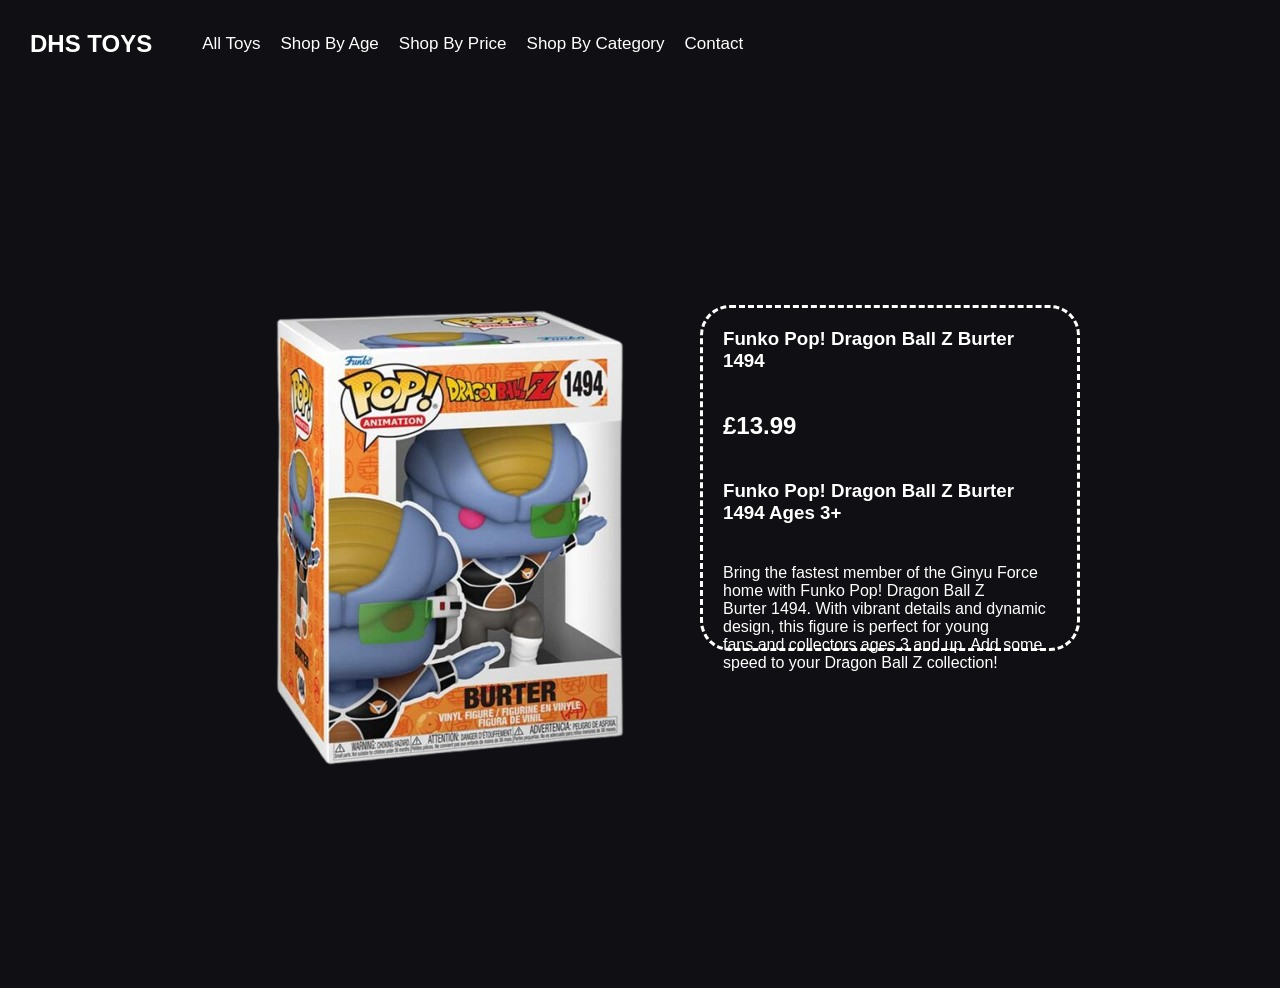
<file: HTML_pages/FunkoPop!Pages/FP_BurterPage.html>
<!DOCTYPE html>
<html lang="en">
<head>
    <meta charset="UTF-8">
    <meta name="viewport" content="width=device-width, initial-scale=1.0">
    <title>Document</title>
    <link rel="stylesheet" href="/CSS_pages/FunkoPop_ProductPage_Style.css">
</head>
<body>
    <section class="section1">
        <a href="/index.html"><h2>DHS TOYS</h2></a>
        <nav class="navBar">
            <a href="#">All Toys</a>
            <a href="#">Shop By Age</a>
            <a href="#">Shop By Price</a>
            <a href="#">Shop By Category</a>
            <a href="/HTML_pages/Contact.html">Contact</a>
        </nav>
    </section>

    <section class="section2">
        <video class="bg-video" src="/Videos/0001-0937.mp4" autoplay muted loop type="video.mp4"></video>
        <div><img src="/FunkoPop!_Images/FP_DragonBallZ_Burter.png"></div>
        <section>
            <h1>Funko Pop! Dragon Ball Z Burter 1494</h1>
            <h2>£13.99</h2>
            <h3>Funko Pop! Dragon Ball Z Burter 1494 Ages 3+</h3>
            <p>
                Bring the fastest member of the Ginyu Force home with Funko Pop! Dragon Ball Z<br>
                Burter 1494. With vibrant details and dynamic design, this figure is perfect for young<br>
                fans and collectors ages 3 and up. Add some speed to your Dragon Ball Z collection!
            </p>
        </section>
    </section>
</body>
</html>
</file>
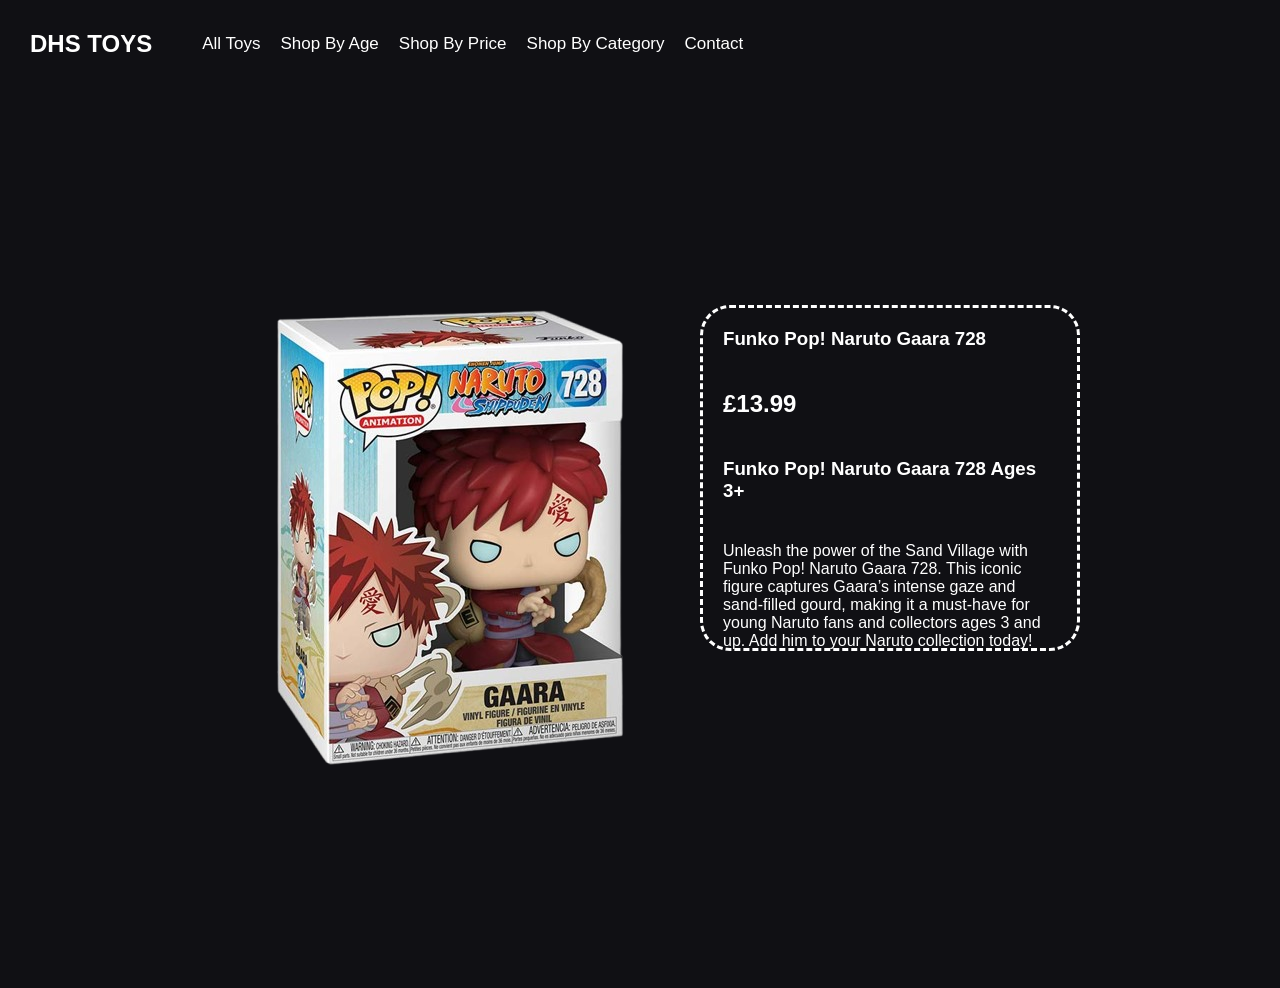
<file: HTML_pages/FunkoPop!Pages/FP_GaaraPage.htm>
<!DOCTYPE html>
<html lang="en">
<head>
    <meta charset="UTF-8">
    <meta name="viewport" content="width=device-width, initial-scale=1.0">
    <title>Document</title>
    <link rel="stylesheet" href="/CSS_pages/FunkoPop_ProductPage_Style.css">
</head>
<body>
    <section class="section1">
        <a href="/index.html"><h2>DHS TOYS</h2></a>
        <nav class="navBar">
            <a href="#">All Toys</a>
            <a href="#">Shop By Age</a>
            <a href="#">Shop By Price</a>
            <a href="#">Shop By Category</a>
            <a href="/HTML_pages/Contact.html">Contact</a>
        </nav>
    </section>

    <section class="section2">
        <video class="bg-video" src="/Videos/0001-0937.mp4" autoplay muted loop type="video.mp4"></video>
        <div><img src="/FunkoPop!_Images/FP_Naruto_Gaara.png"></div>
        <section>
            <h1>Funko Pop! Naruto Gaara 728</h1>
            <h2>£13.99</h2>
            <h3>Funko Pop! Naruto Gaara 728 Ages 3+</h3>
            <p>
                Unleash the power of the Sand Village with Funko Pop! Naruto Gaara 728. This iconic<br>
                figure captures Gaara’s intense gaze and sand-filled gourd, making it a must-have for<br>
                young Naruto fans and collectors ages 3 and up. Add him to your Naruto collection today!
            </p>
        </section>
    </section>
</body>
</html>
</file>
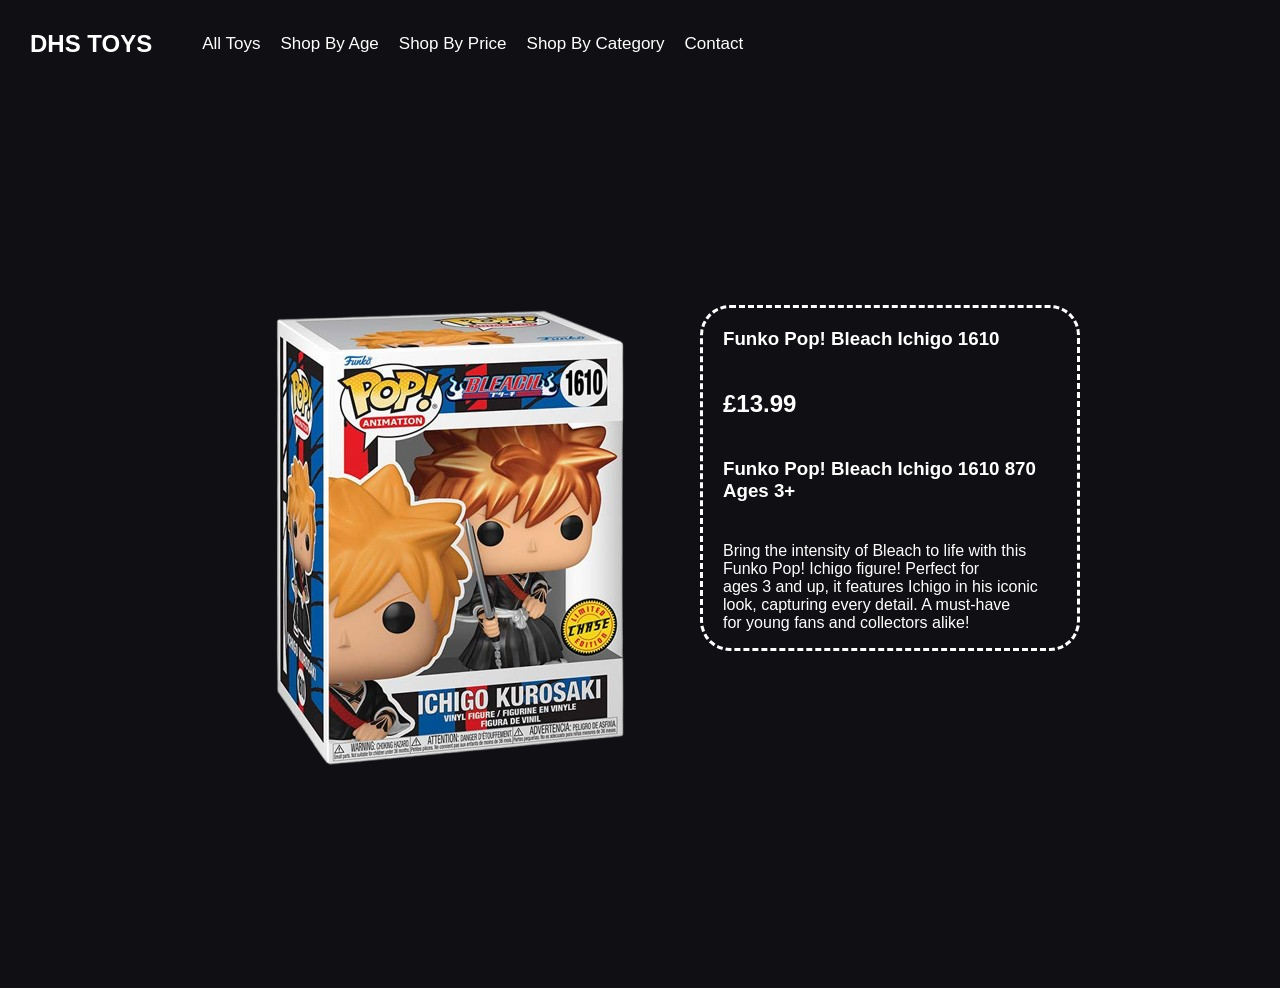
<file: HTML_pages/FunkoPop!Pages/FP_IchigoPage.html>
<!DOCTYPE html>
<html lang="en">
<head>
    <meta charset="UTF-8">
    <meta name="viewport" content="width=device-width, initial-scale=1.0">
    <title>Document</title>
    <link rel="stylesheet" href="/CSS_pages/FunkoPop_ProductPage_Style.css">
</head>
<body>
    <section class="section1">
        <a href="/index.html"><h2>DHS TOYS</h2></a>
        <nav class="navBar">
            <a href="#">All Toys</a>
            <a href="#">Shop By Age</a>
            <a href="#">Shop By Price</a>
            <a href="#">Shop By Category</a>
            <a href="/HTML_pages/Contact.html">Contact</a>
        </nav>
    </section>

    <section class="section2">
        <video class="bg-video" src="/Videos/0001-0937.mp4" autoplay muted loop type="video.mp4"></video>
        <div><img src="/FunkoPop!_Images/FP_Bleach_Ichigo.png"></div>
        <section>
            <h1>Funko Pop! Bleach Ichigo 1610</h1>
            <h2>£13.99</h2>
            <h3>Funko Pop! Bleach Ichigo 1610 870 Ages 3+</h3>
            <p>
                Bring the intensity of Bleach to life with this Funko Pop! Ichigo figure! Perfect for<br>
                ages 3 and up, it features Ichigo in his iconic look, capturing every detail. A must-have<br>
                for young fans and collectors alike!
            </p>
        </section>
    </section>
</body>
</html>
</file>
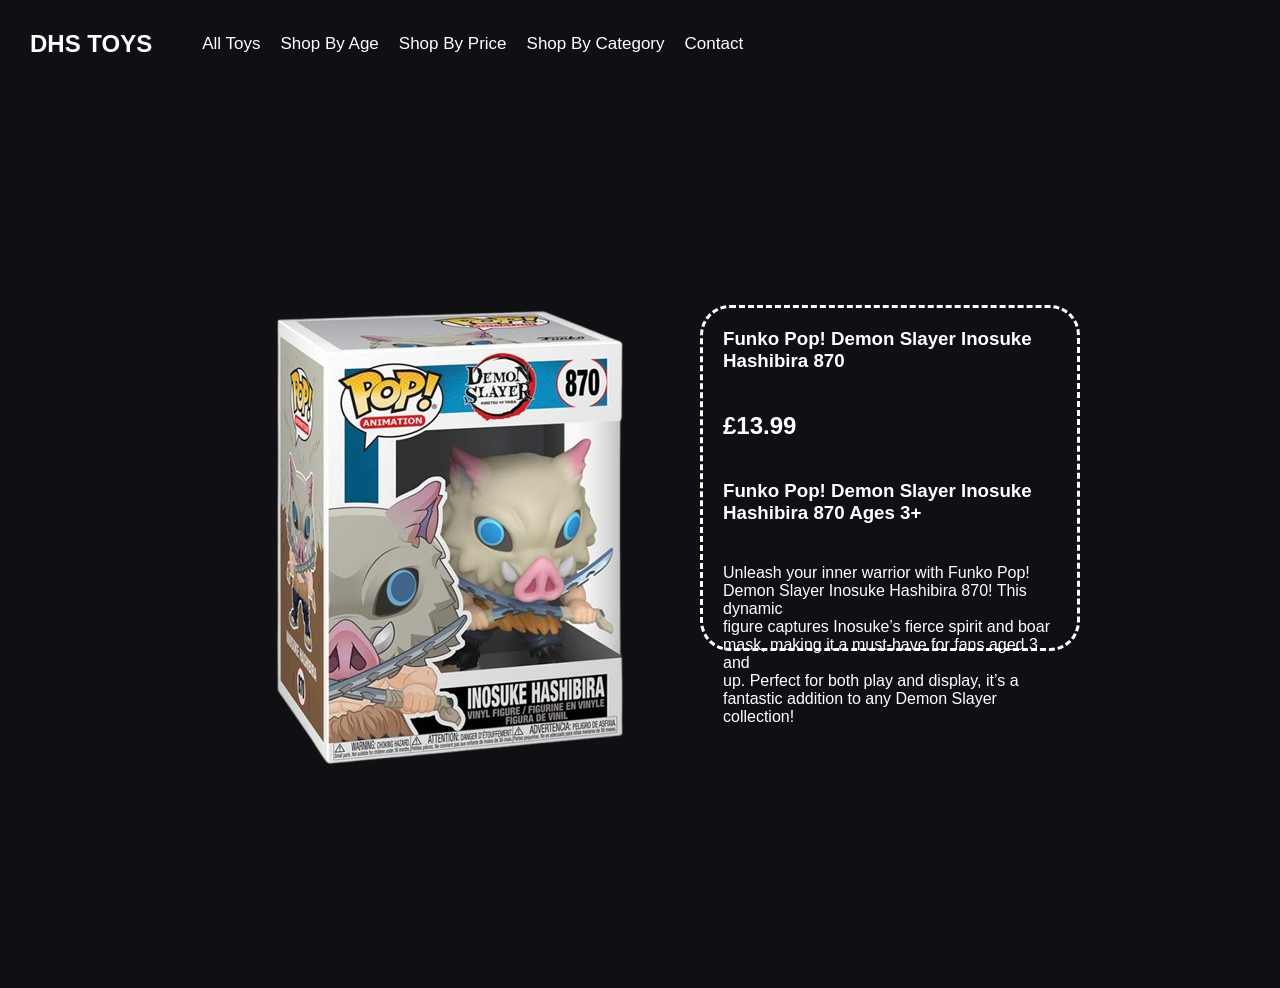
<file: HTML_pages/FunkoPop!Pages/FP_InosukePage.html>
<!DOCTYPE html>
<html lang="en">
<head>
    <meta charset="UTF-8">
    <meta name="viewport" content="width=device-width, initial-scale=1.0">
    <title>Document</title>
    <link rel="stylesheet" href="/CSS_pages/FunkoPop_ProductPage_Style.css">
</head>
<body>
    <section class="section1">
        <a href="/index.html"><h2>DHS TOYS</h2></a>
        <nav class="navBar">
            <a href="#">All Toys</a>
            <a href="#">Shop By Age</a>
            <a href="#">Shop By Price</a>
            <a href="#">Shop By Category</a>
            <a href="/HTML_pages/Contact.html">Contact</a>
        </nav>
    </section>

    <section class="section2">
        <video class="bg-video" src="/Videos/0001-0937.mp4" autoplay muted loop type="video.mp4"></video>
        <div><img src="/FunkoPop!_Images/FP_DemonSayer_Inosuke.png"></div>
        <section>
            <h1>Funko Pop! Demon Slayer Inosuke Hashibira 870</h1>
            <h2>£13.99</h2>
            <h3>Funko Pop! Demon Slayer Inosuke Hashibira 870 Ages 3+</h3>
            <p>
                Unleash your inner warrior with Funko Pop! Demon Slayer Inosuke Hashibira 870! This dynamic <br>
                 figure captures Inosuke’s fierce spirit and boar mask, making it a must-have for fans aged 3 and <br>
                 up. Perfect for both play and display, it’s a fantastic addition to any Demon Slayer collection!
            </p>
        </section>
    </section>
</body>
</html>
</file>
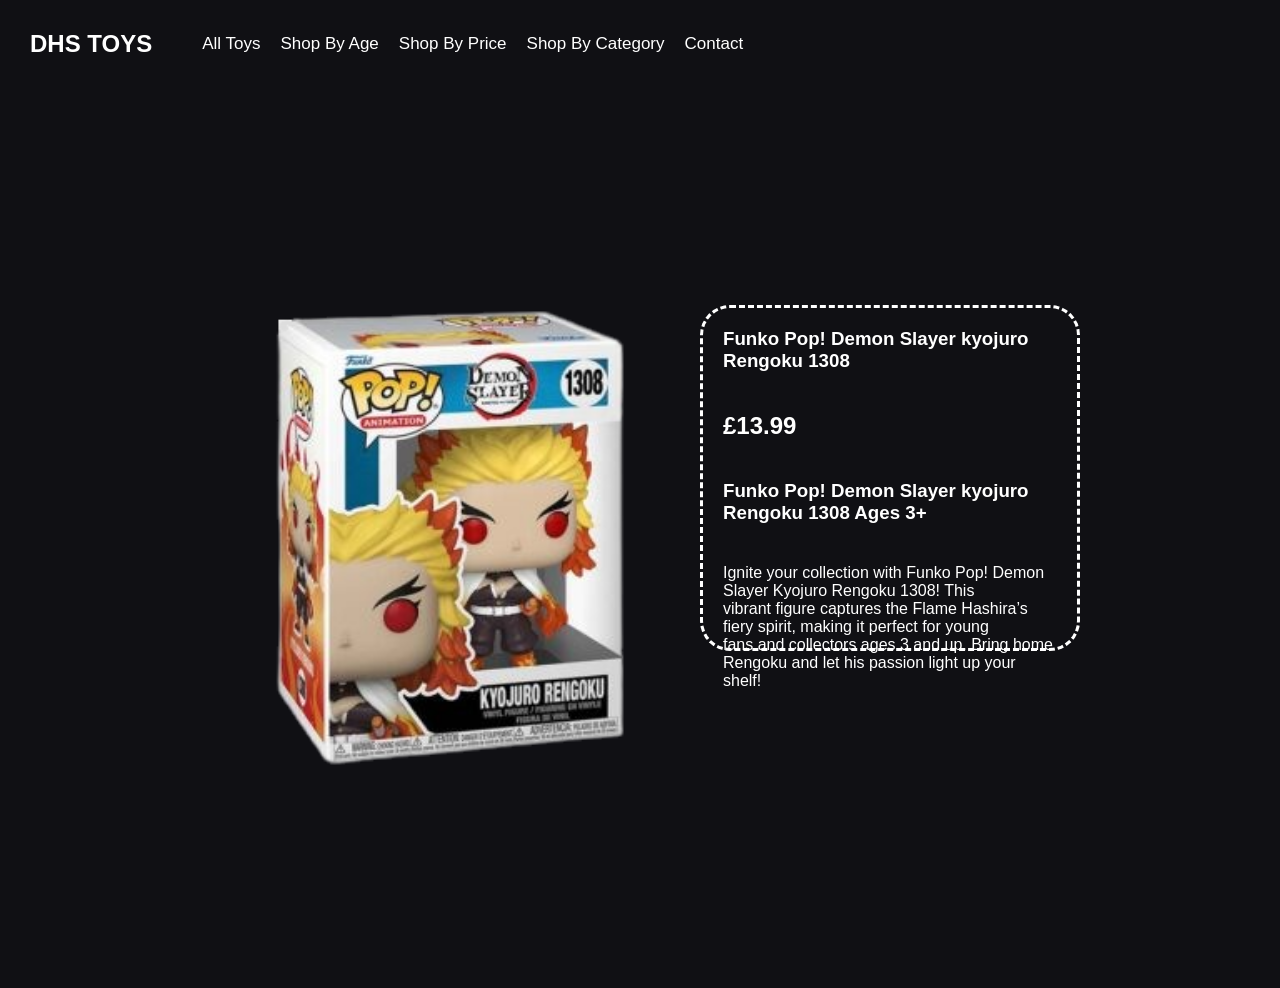
<file: HTML_pages/FunkoPop!Pages/FP_KyojuroRengokuPage.html>
<!DOCTYPE html>
<html lang="en">
<head>
    <meta charset="UTF-8">
    <meta name="viewport" content="width=device-width, initial-scale=1.0">
    <title>Document</title>
    <link rel="stylesheet" href="/CSS_pages/FunkoPop_ProductPage_Style.css">
</head>
<body>
    <section class="section1">
        <a href="/index.html"><h2>DHS TOYS</h2></a>
        <nav class="navBar">
            <a href="#">All Toys</a>
            <a href="#">Shop By Age</a>
            <a href="#">Shop By Price</a>
            <a href="#">Shop By Category</a>
            <a href="/HTML_pages/Contact.html">Contact</a>
        </nav>
    </section>

    <section class="section2">
        <video class="bg-video" src="/Videos/0001-0937.mp4" autoplay muted loop type="video.mp4"></video>
        <div><img src="/FunkoPop!_Images/FP_DemonSlayer_KyojuroRengoku.png"></div>
        <section>
            <h1>Funko Pop! Demon Slayer kyojuro Rengoku 1308</h1>
            <h2>£13.99</h2>
            <h3>Funko Pop! Demon Slayer kyojuro Rengoku 1308 Ages 3+</h3>
            <p>
                Ignite your collection with Funko Pop! Demon Slayer Kyojuro Rengoku 1308! This<br>
                vibrant figure captures the Flame Hashira’s fiery spirit, making it perfect for young<br>
                fans and collectors ages 3 and up. Bring home Rengoku and let his passion light up your shelf!
            </p>
        </section>
    </section>
</body>
</html>
</file>
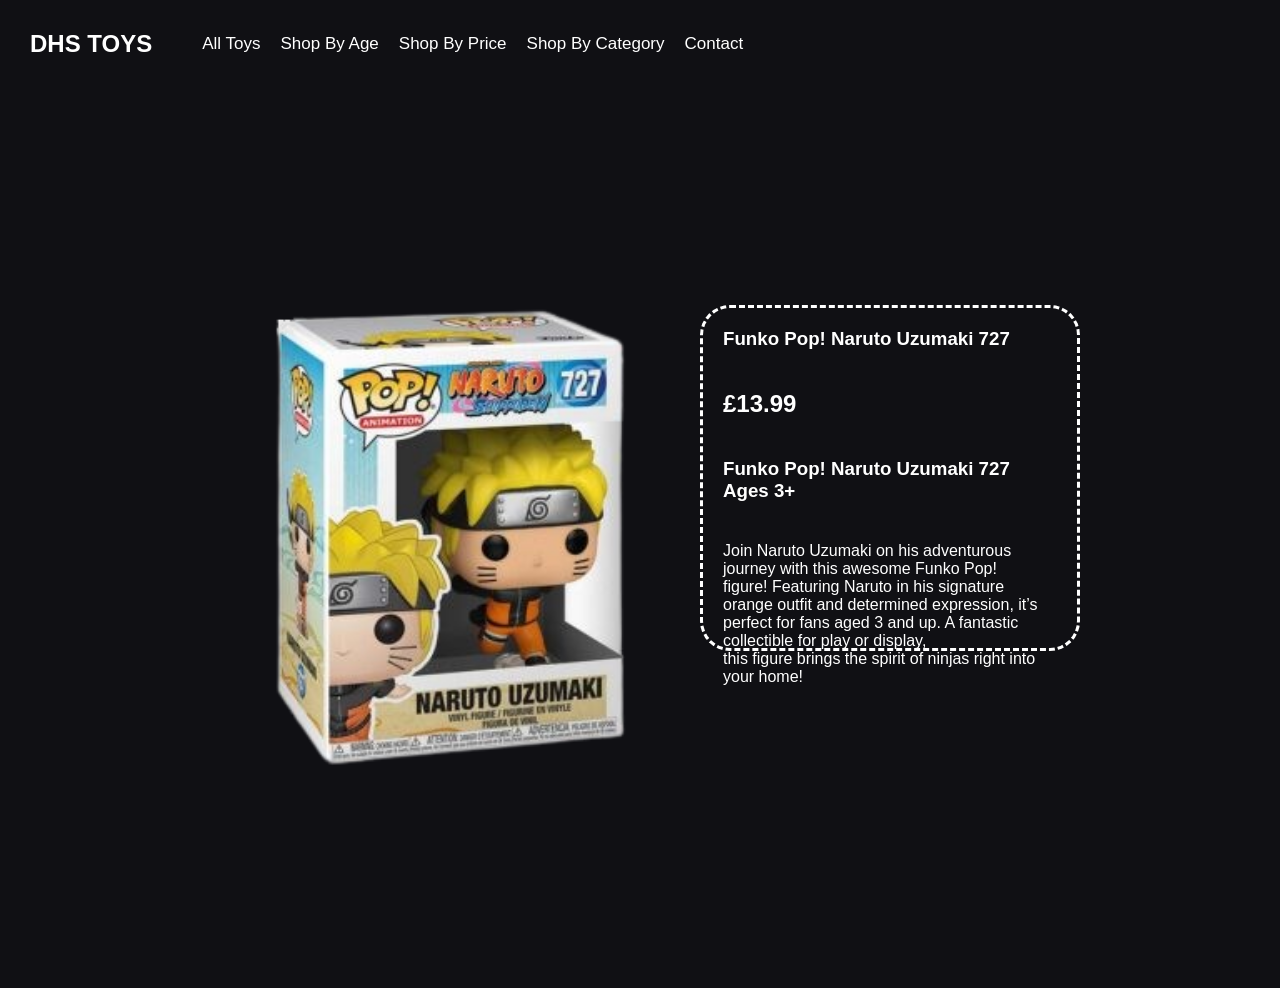
<file: HTML_pages/FunkoPop!Pages/FP_NarutoUzumakiPage.html>
<!DOCTYPE html>
<html lang="en">
<head>
    <meta charset="UTF-8">
    <meta name="viewport" content="width=device-width, initial-scale=1.0">
    <title>Document</title>
    <link rel="stylesheet" href="/CSS_pages/FunkoPop_ProductPage_Style.css">
</head>
<body>
    <section class="section1">
        <a href="/index.html"><h2>DHS TOYS</h2></a>
        <nav class="navBar">
            <a href="#">All Toys</a>
            <a href="#">Shop By Age</a>
            <a href="#">Shop By Price</a>
            <a href="#">Shop By Category</a>
            <a href="/HTML_pages/Contact.html">Contact</a>
        </nav>
    </section>

    <section class="section2">
        <video class="bg-video" src="/Videos/0001-0937.mp4" autoplay muted loop type="video.mp4"></video>
        <div><img src="/FunkoPop!_Images/FP_NarutoUzumaki.png"></div>
        <section>
            <h1>Funko Pop! Naruto Uzumaki 727</h1>
            <h2>£13.99</h2>
            <h3>Funko Pop! Naruto Uzumaki 727 Ages 3+</h3>
            <p>
                Join Naruto Uzumaki on his adventurous journey with this awesome Funko Pop!<br>
                figure! Featuring Naruto in his signature orange outfit and determined expression, it’s <br>
                perfect for fans aged 3 and up. A fantastic collectible for play or display,<br>
                 this figure brings the spirit of ninjas right into your home!
            </p>
        </section>
    </section>
</body>
</html>
</file>
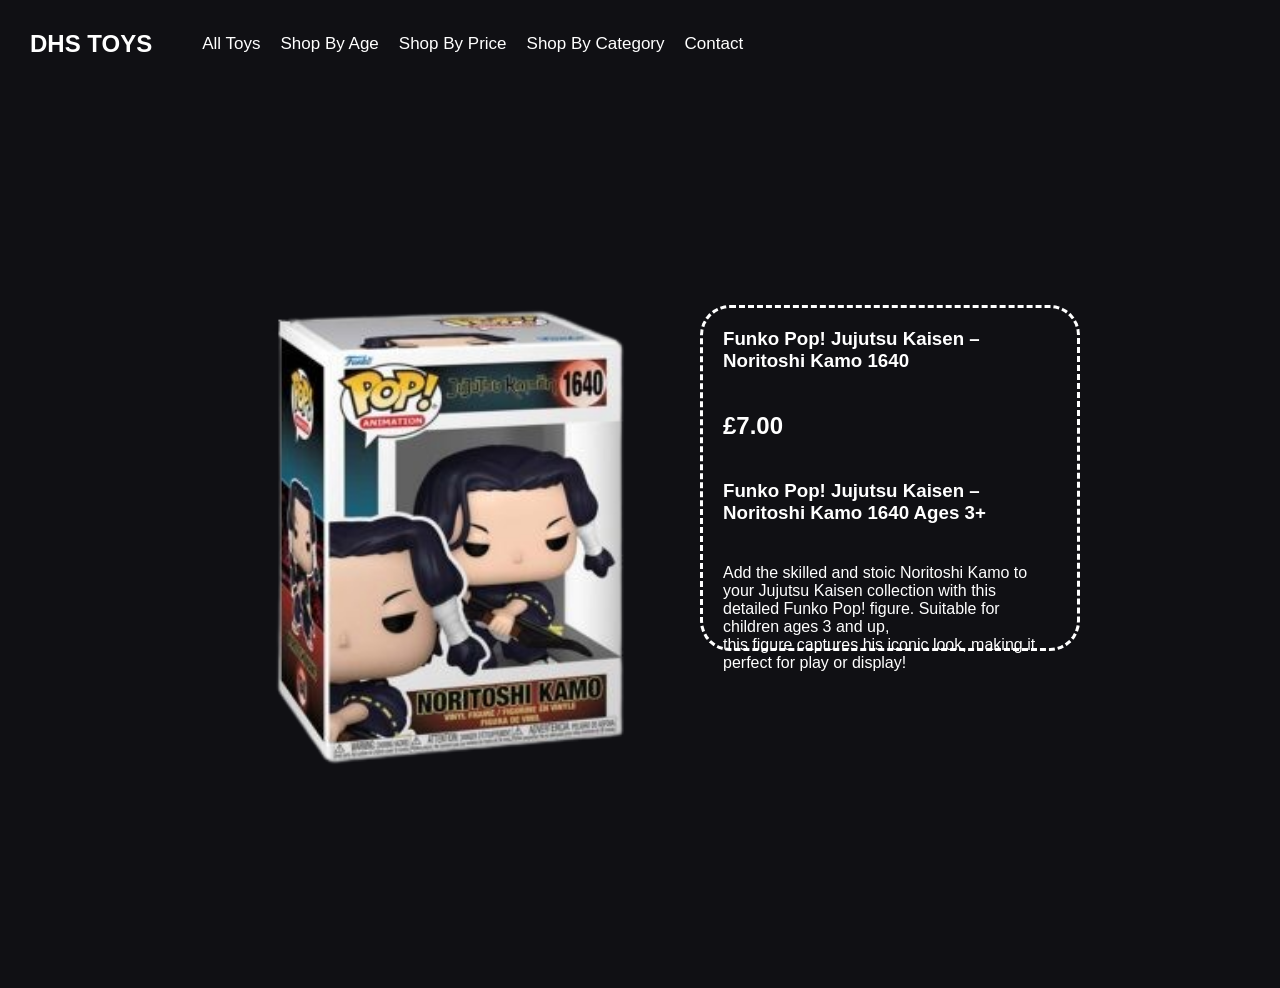
<file: HTML_pages/FunkoPop!Pages/FP_NoritoshiKamoPage.html>
<!DOCTYPE html>
<html lang="en">
<head>
    <meta charset="UTF-8">
    <meta name="viewport" content="width=device-width, initial-scale=1.0">
    <title>Document</title>
    <link rel="stylesheet" href="/CSS_pages/FunkoPop_ProductPage_Style.css">
</head>
<body>
    <section class="section1">
        <a href="/index.html"><h2>DHS TOYS</h2></a>
        <nav class="navBar">
            <a href="#">All Toys</a>
            <a href="#">Shop By Age</a>
            <a href="#">Shop By Price</a>
            <a href="#">Shop By Category</a>
            <a href="/HTML_pages/Contact.html">Contact</a>
        </nav>
    </section>

    <section class="section2">
        <video class="bg-video" src="/Videos/0001-0937.mp4" autoplay muted loop type="video.mp4"></video>
        <div><img src="/FunkoPop!_Images/FP_JJK_NoritoshiKamo.png"></div>
        <section>
            <h1>Funko Pop! Jujutsu Kaisen – Noritoshi Kamo 1640</h1>
            <h2>£7.00</h2>
            <h3>Funko Pop! Jujutsu Kaisen – Noritoshi Kamo 1640 Ages 3+</h3>
            <p>
                Add the skilled and stoic Noritoshi Kamo to your Jujutsu Kaisen collection with this <br>
                detailed Funko Pop! figure. Suitable for children ages 3 and up,<br>
                this figure captures his iconic look, making it perfect for play or display!
            </p>
        </section>
    </section>
</body>
</html>
</file>
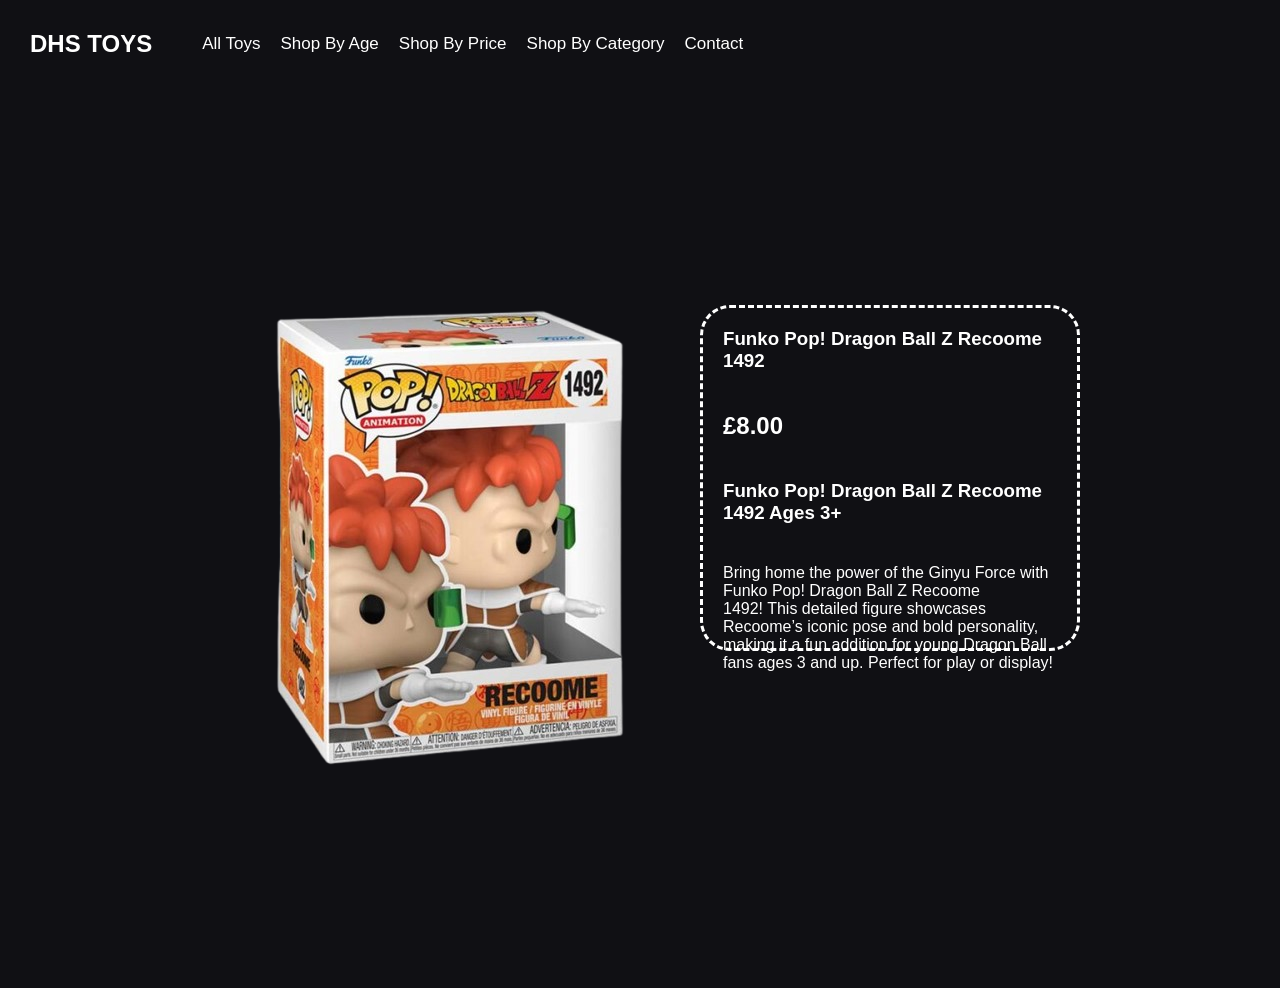
<file: HTML_pages/FunkoPop!Pages/FP_RecoomePage.html>
<!DOCTYPE html>
<html lang="en">
<head>
    <meta charset="UTF-8">
    <meta name="viewport" content="width=device-width, initial-scale=1.0">
    <title>Document</title>
    <link rel="stylesheet" href="/CSS_pages/FunkoPop_ProductPage_Style.css">
</head>
<body>
    <section class="section1">
        <a href="/index.html"><h2>DHS TOYS</h2></a>
        <nav class="navBar">
            <a href="#">All Toys</a>
            <a href="#">Shop By Age</a>
            <a href="#">Shop By Price</a>
            <a href="#">Shop By Category</a>
            <a href="/HTML_pages/Contact.html">Contact</a>
        </nav>
    </section>

    <section class="section2">
        <video class="bg-video" src="/Videos/0001-0937.mp4" autoplay muted loop type="video.mp4"></video>
        <div><img src="/FunkoPop!_Images/FP_DragonBallZ_Recoome.png"></div>
        <section>
            <h1>Funko Pop! Dragon Ball Z Recoome 1492</h1>
            <h2>£8.00</h2>
            <h3>Funko Pop! Dragon Ball Z Recoome 1492 Ages 3+</h3>
            <p>
                Bring home the power of the Ginyu Force with Funko Pop! Dragon Ball Z Recoome<br>
                1492! This detailed figure showcases Recoome’s iconic pose and bold personality,<br>
                making it a fun addition for young Dragon Ball fans ages 3 and up. Perfect for play or display!
            </p>
        </section>
    </section>
</body>
</html>
</file>
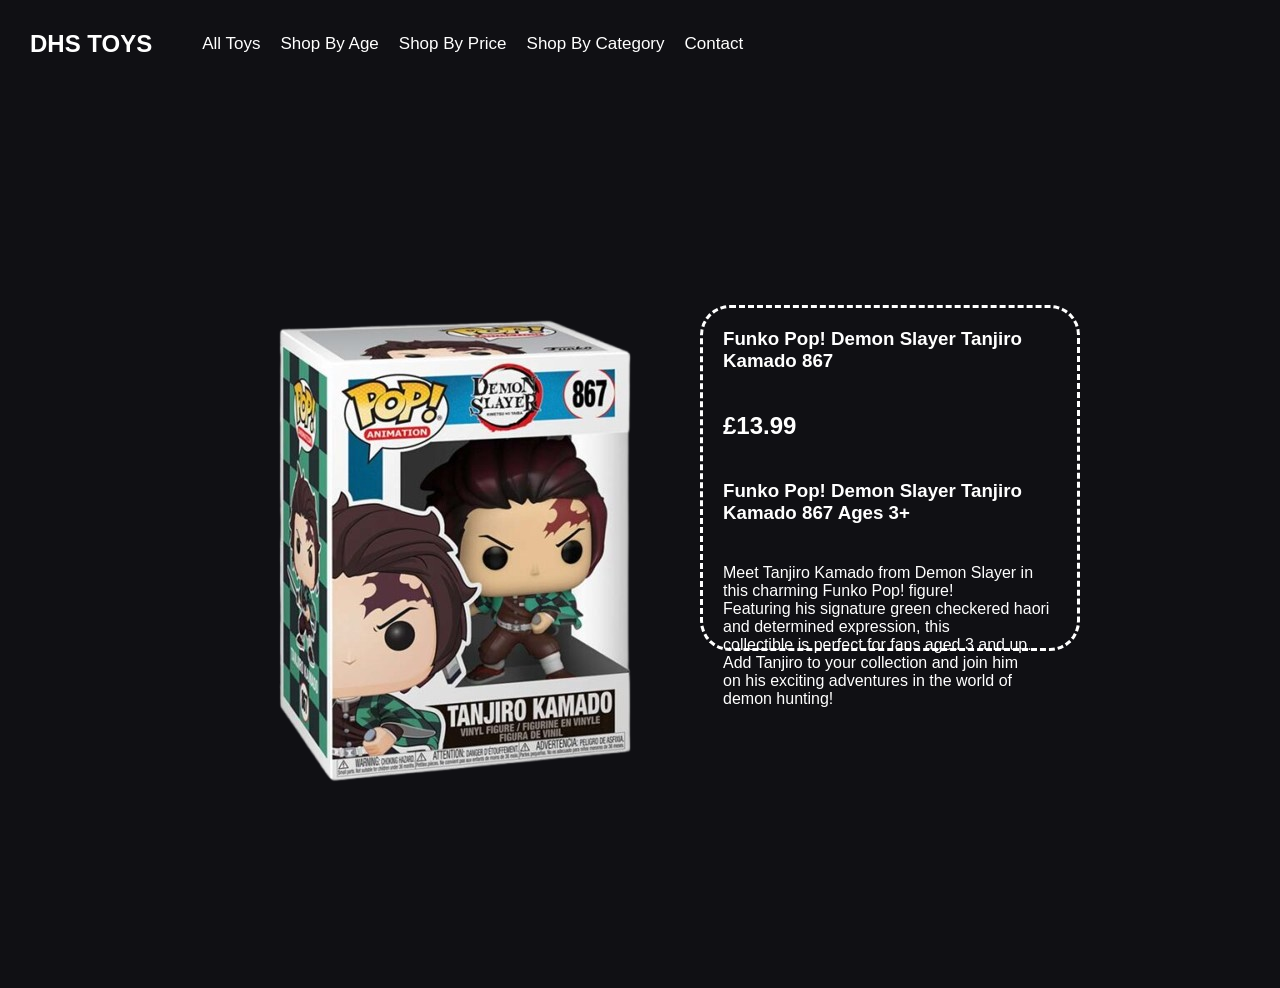
<file: HTML_pages/FunkoPop!Pages/FP_TanjiroKamadoPage.html>
<!DOCTYPE html>
<html lang="en">
<head>
    <meta charset="UTF-8">
    <meta name="viewport" content="width=device-width, initial-scale=1.0">
    <title>Document</title>
    <link rel="stylesheet" href="/CSS_pages/FunkoPop_ProductPage_Style.css">
</head>
<body>
    <section class="section1">
        <a href="index.html"><h2>DHS TOYS</h2></a>
        <nav class="navBar">
            <a href="#">All Toys</a>
            <a href="#">Shop By Age</a>
            <a href="#">Shop By Price</a>
            <a href="#">Shop By Category</a>
            <a href="/HTML_pages/Contact.html">Contact</a>
        </nav>
    </section>

    <section class="section2">
        <video class="bg-video" src="/Videos/0001-0937.mp4" autoplay muted loop type="video.mp4"></video>
        <div><img src="/FunkoPop!_Images/FP_DemonSayer_TanjiroKamado.png"></div>
        <section>
            <h1>Funko Pop! Demon Slayer Tanjiro Kamado 867</h1>
            <h2>£13.99</h2>
            <h3>Funko Pop! Demon Slayer Tanjiro Kamado 867 Ages 3+</h3>
            <p>
                Meet Tanjiro Kamado from Demon Slayer in this charming Funko Pop! figure!<br>
                 Featuring his signature green checkered haori and determined expression, this<br>
                 collectible is perfect for fans aged 3 and up. Add Tanjiro to your collection and join him<br>
                 on his exciting adventures in the world of demon hunting!
        </section>
    </section>
</body>
</html>
</file>
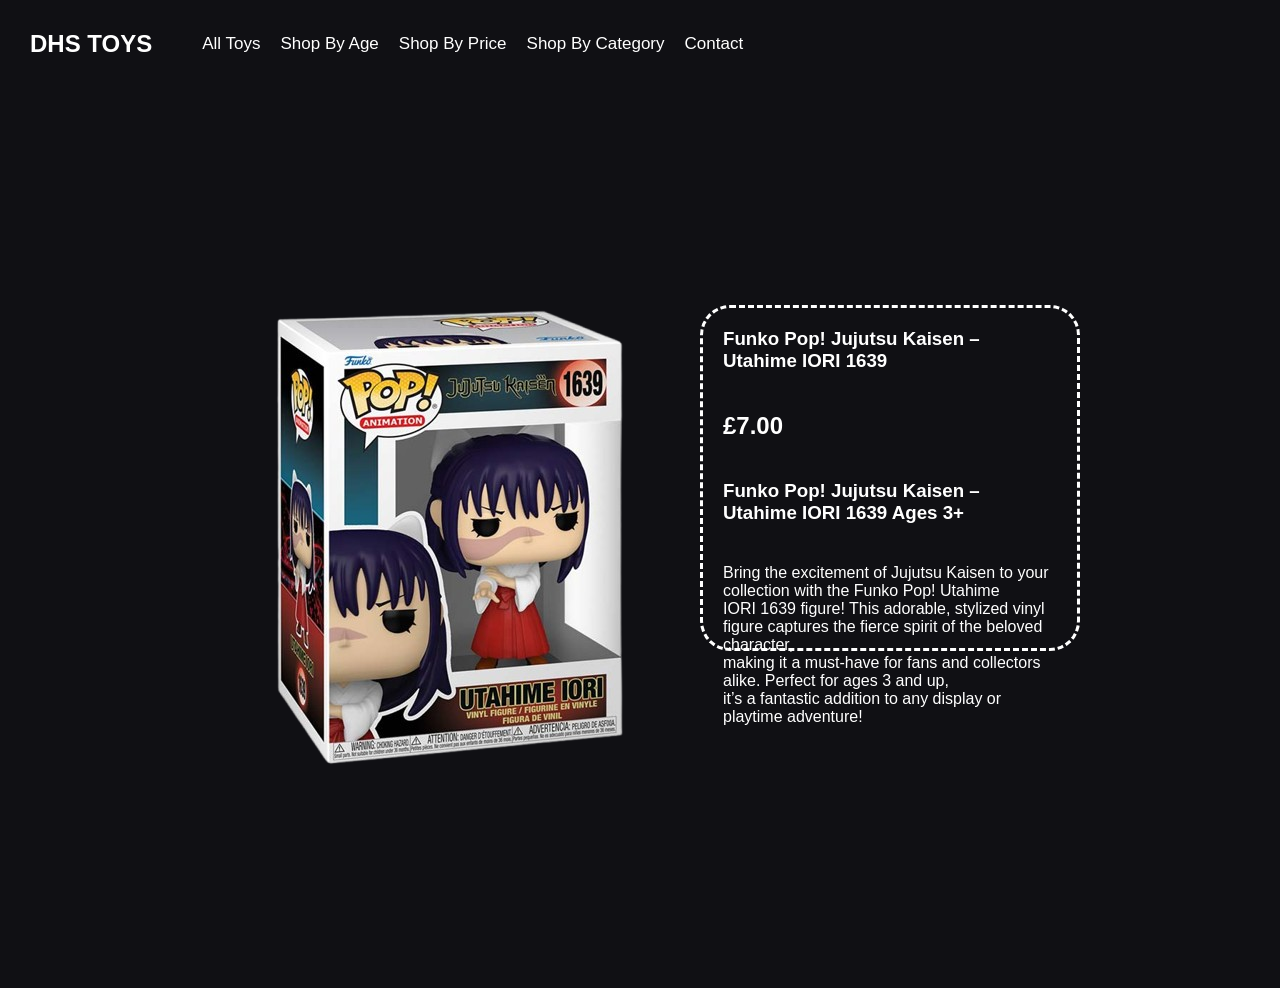
<file: HTML_pages/FunkoPop!Pages/FP_UtahimeIoriPage.html>
<!DOCTYPE html>
<html lang="en">
<head>
    <meta charset="UTF-8">
    <meta name="viewport" content="width=device-width, initial-scale=1.0">
    <title>Document</title>
    <link rel="stylesheet" href="/CSS_pages/FunkoPop_ProductPage_Style.css">
</head>
<body>
    <section class="section1">
        <a href="/index.html"><h2>DHS TOYS</h2></a>
        <nav class="navBar">
            <a href="#">All Toys</a>
            <a href="#">Shop By Age</a>
            <a href="#">Shop By Price</a>
            <a href="#">Shop By Category</a>
            <a href="/HTML_pages/Contact.html">Contact</a>
        </nav>
    </section>

    <section class="section2">
        <video class="bg-video" src="/Videos/0001-0937.mp4" autoplay muted loop type="video.mp4"></video>
        <div><img src="/FunkoPop!_Images/FP_JJK_UtahimeIORI.png"></div>
        <section>
            <h1>Funko Pop! Jujutsu Kaisen – Utahime IORI 1639</h1>
            <h2>£7.00</h2>
            <h3>Funko Pop! Jujutsu Kaisen – Utahime IORI 1639 Ages 3+</h3>
            <p>
                Bring the excitement of Jujutsu Kaisen to your collection with the Funko Pop! Utahime<br>
                IORI 1639 figure! This adorable, stylized vinyl figure captures the fierce spirit of the beloved character,<br>
                 making it a must-have for fans and collectors alike. Perfect for ages 3 and up,<br>
                  it’s a fantastic addition to any display or playtime adventure!
            </p>
        </section>
    </section>
</body>
</html>
</file>
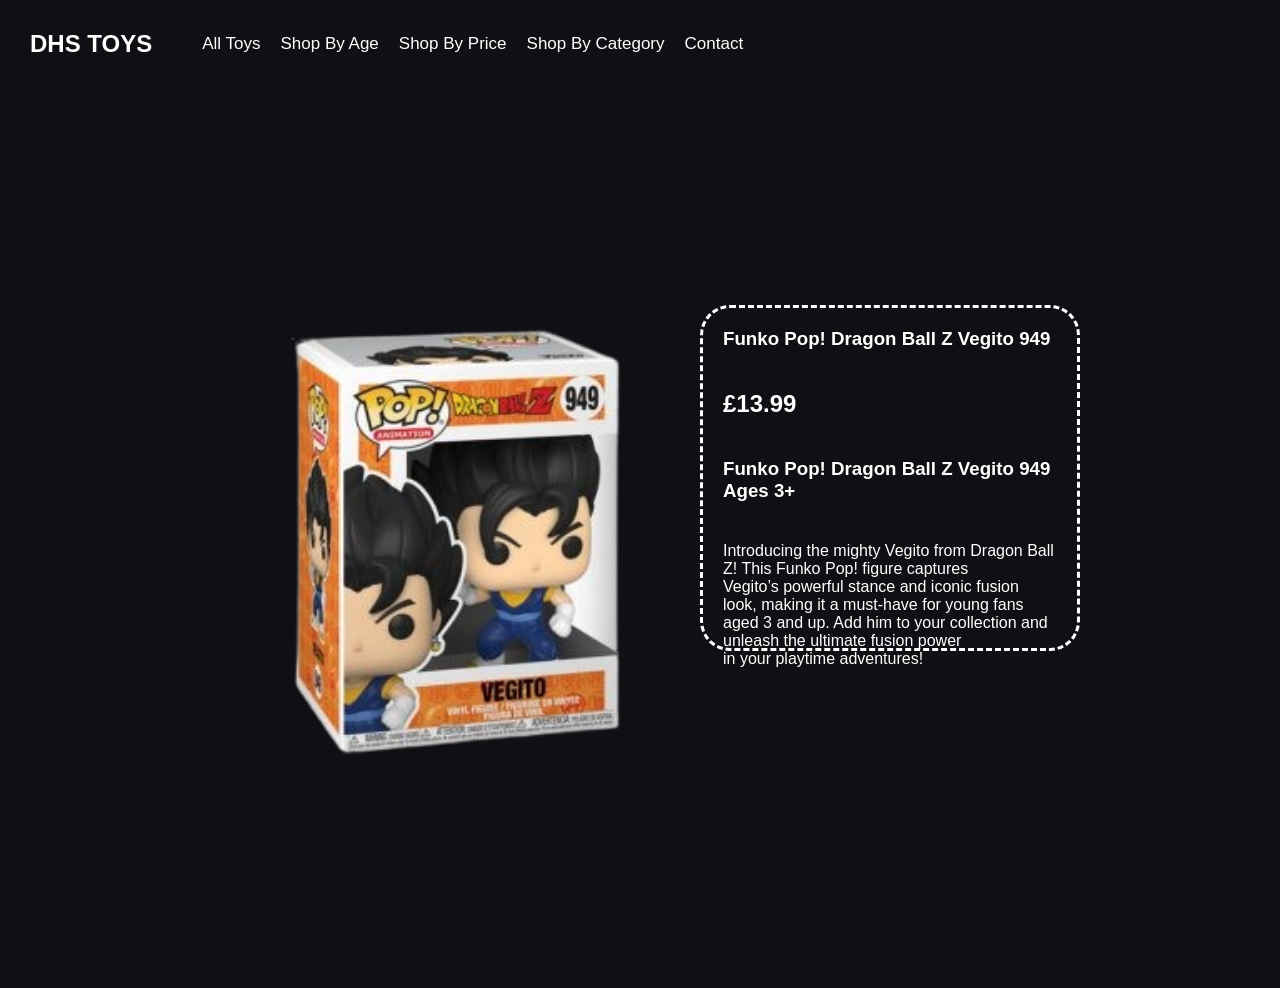
<file: HTML_pages/FunkoPop!Pages/FP_VegitoPage.html>
<!DOCTYPE html>
<html lang="en">
<head>
    <meta charset="UTF-8">
    <meta name="viewport" content="width=device-width, initial-scale=1.0">
    <title>Document</title>
    <link rel="stylesheet" href="/CSS_pages/FunkoPop_ProductPage_Style.css">
</head>
<body>
    <section class="section1">
        <a href="/index.html"><h2>DHS TOYS</h2></a>
        <nav class="navBar">
            <a href="#">All Toys</a>
            <a href="#">Shop By Age</a>
            <a href="#">Shop By Price</a>
            <a href="#">Shop By Category</a>
            <a href="/HTML_pages/Contact.html">Contact</a>
        </nav>
    </section>

    <section class="section2">
        <video class="bg-video" src="/Videos/0001-0937.mp4" autoplay muted loop type="video.mp4"></video>
        <div><img src="/FunkoPop!_Images/FP_DragonBallZ_Vegito.png"></div>
        <section>
            <h1>Funko Pop! Dragon Ball Z Vegito 949</h1>
            <h2>£13.99</h2>
            <h3>Funko Pop! Dragon Ball Z Vegito 949 Ages 3+</h3>
            <p>
                Introducing the mighty Vegito from Dragon Ball Z! This Funko Pop! figure captures<br>
                Vegito’s powerful stance and iconic fusion look, making it a must-have for young fans<br>
                aged 3 and up. Add him to your collection and unleash the ultimate fusion power<br>
                 in your playtime adventures!
            </p>
        </section>
    </section>
</body>
</html>
</file>
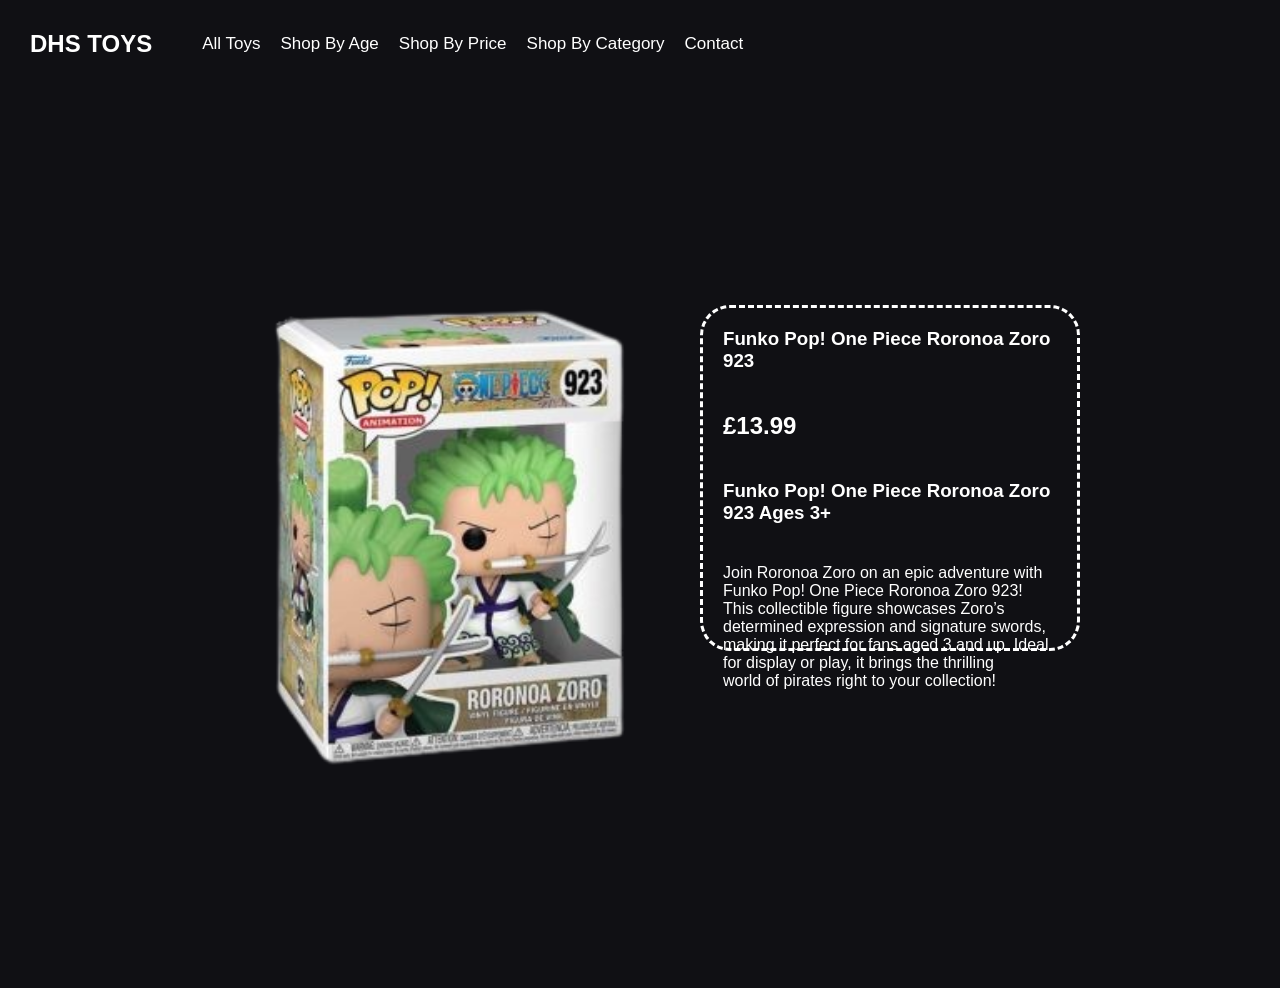
<file: HTML_pages/FunkoPop!Pages/FP_ZoroPage.html>
<!DOCTYPE html>
<html lang="en">
<head>
    <meta charset="UTF-8">
    <meta name="viewport" content="width=device-width, initial-scale=1.0">
    <title>Document</title>
    <link rel="stylesheet" href="/CSS_pages/FunkoPop_ProductPage_Style.css">
</head>
<body>
    <section class="section1">
        <a href="/index.html"><h2>DHS TOYS</h2></a>
        <nav class="navBar">
            <a href="#">All Toys</a>
            <a href="#">Shop By Age</a>
            <a href="#">Shop By Price</a>
            <a href="#">Shop By Category</a>
            <a href="/HTML_pages/Contact.html">Contact</a>
        </nav>
    </section>

    <section class="section2">
        <video class="bg-video" src="/Videos/0001-0937.mp4" autoplay muted loop type="video.mp4"></video>
        <div><img src="/FunkoPop!_Images/FP_OnePiece_Zoro.png"></div>
        <section>
            <h1>Funko Pop! One Piece Roronoa Zoro 923</h1>
            <h2>£13.99</h2>
            <h3>Funko Pop! One Piece Roronoa Zoro 923 Ages 3+</h3>
            <p>
               Join Roronoa Zoro on an epic adventure with Funko Pop! One Piece Roronoa Zoro 923!<br>
               This collectible figure showcases Zoro’s determined expression and signature swords,<br>
               making it perfect for fans aged 3 and up. Ideal for display or play, it brings the thrilling<br>
               world of pirates right to your collection!
            </p>
        </section>
    </section>
</body>
</html>
</file>
<file: CSS_pages/FunkoPop_ProductPage_Style.css>
*{
    font-family: Arial, Helvetica, sans-serif;
    margin: 0px;
    padding: 0px;
    color:white
}
/*Top section*/
.section1{
    background-color: #101014;
    display: flex;
    padding-top: 30px;
    padding-bottom: 30px;
    padding-left: 30px;
    gap: 50px;
}
.section1 a{
    text-decoration: none;   
}
.section1 a h2{
    transition: 0.3s;
}
.section1 a h2:hover{
    color: gray;
    font-size: 25px;
}
.navBar{
    display: flex;
    gap: 20px;
    align-items: center;
}
.navBar a{
    text-decoration: none;
    font-size: 17px;
    transition: 0.3s;
}
.navBar a:hover{
    color: gray;
    font-size: 20px;
}
/*section2*/

.section2 {
    background-color: #101014;
    position: relative;
    height: 900px;
    display: flex;
    justify-content: space-between;
    align-items: center;
}
.bg-video{
    position: absolute;
    width: 1000px;
    border-radius: 30px;
    filter: blur(70px);
    opacity: 0.5;
    margin-left: 200px;
    z-index: 0;
}
.section2 div{
    width: 500px;
    height: 500px;
    z-index: 1;
    margin-left: 200px;

}
.section2 div img{
    width: 500px;
    height: 500px;
    transition: 0.5s;
}
.section2 div img:hover{
    filter: drop-shadow(0px 0px 10px white);
    width: 510px;
    height: 510px;
}
.section2 section{
    width: 800px;
    height: 300px;
    margin-right: 200px;
    margin-top: -120px;
    display: flex;
    flex-direction: column;
    gap: 40px;
    border: dashed white;
    border-radius: 30px;
    padding: 20px;
    z-index: 1;
}
</file>
